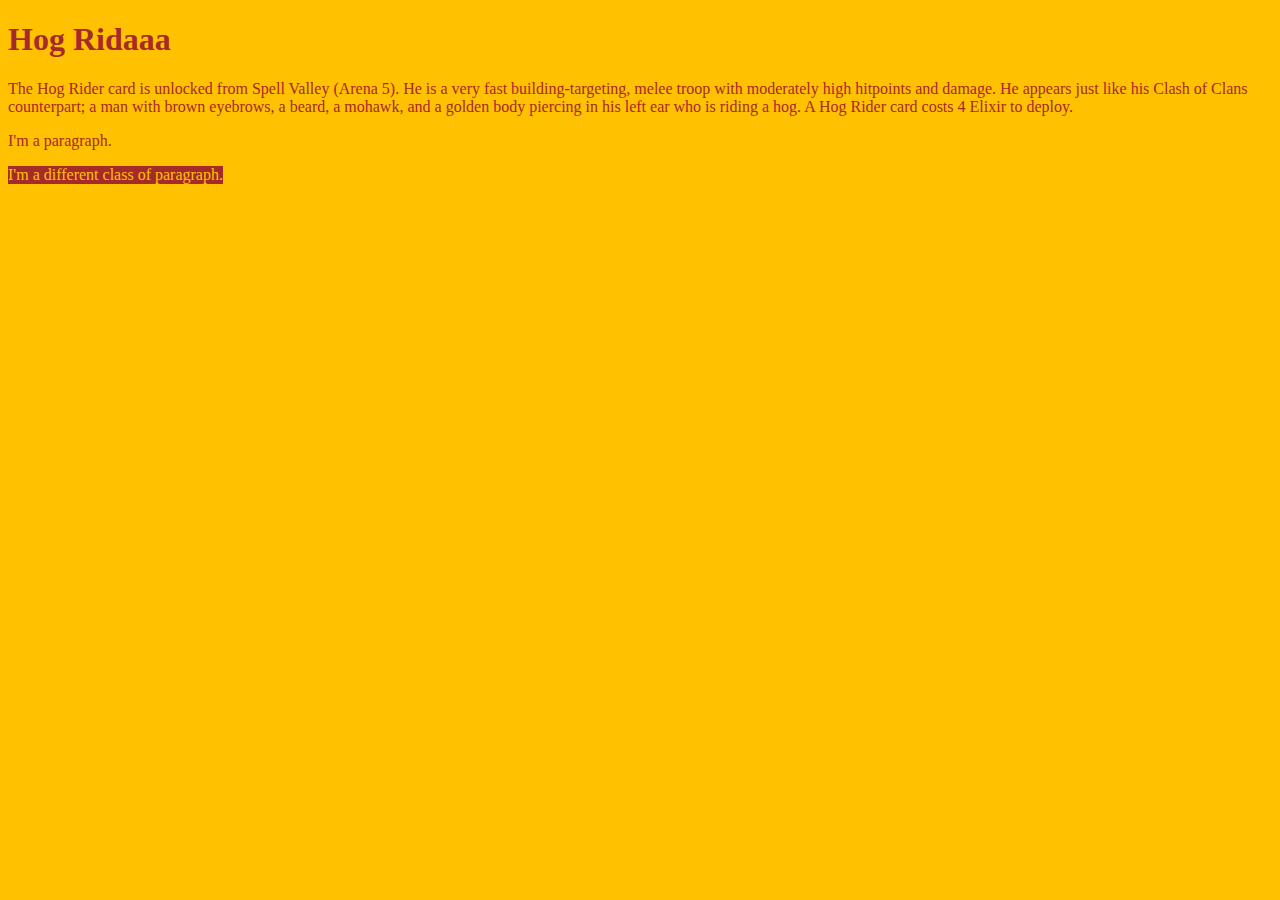
<file: lab-01/index.html>
<!DOCTYPE html>
<html lang="en">
<head>
    <link rel="stylesheet" href="styles.css">
    <meta charset="UTF-8">
    <meta http-equiv="X-UA-Compatible" content="IE=edge">
    <meta name="viewport" content="width=device-width, initial-scale=1.0">
    <title>Document</title>
</head>
<body>
    <h1>
        Hog Ridaaa
    </h1>
        The Hog Rider card is unlocked from Spell Valley (Arena 5). He is a very fast building-targeting, melee troop with moderately high hitpoints and damage. He appears just like his Clash of Clans counterpart; a man with brown eyebrows, a beard, a mohawk, and a golden body piercing in his left ear who is riding a hog. A Hog Rider card costs 4 Elixir to deploy.
    <p id="myElement">
        I'm a paragraph.
    </p>
    <p class="my-class">
        I'm a different class of paragraph.
    </p>
    <script src="scripts.js"></script>
</body>
</html>
</file>
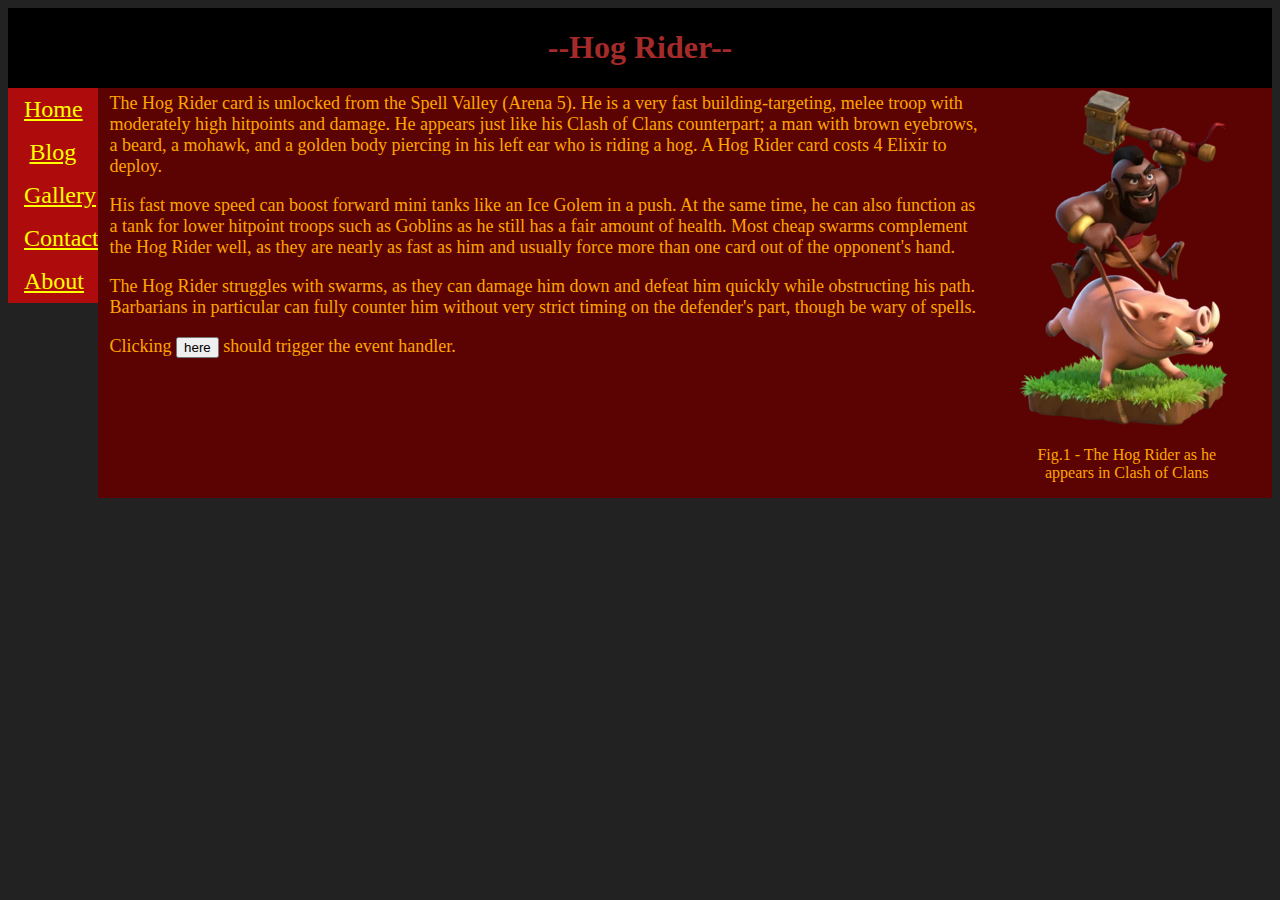
<file: lab-02/index.html>
<!DOCTYPE html>
<html lang="en">
<head>
    <link rel="stylesheet" href="styles.css">
    <title>Hog Rider</title>
</head>
<header>
    <h1>--Hog Rider--</h1>
</header>

<main>
    <nav>
        <a href="https://clashofclans.fandom.com/wiki/Hog_Rider">Home</a>
        <a href="#">Blog</a>
        <a href="#">Gallery</a>
        <a href="#">Contact</a>
        <a href="#">About</a>
    </nav>
    <section>
        <p>
            The Hog Rider card is unlocked from the Spell Valley (Arena 5). He is a very fast building-targeting, melee troop with moderately high hitpoints and damage. He appears just like his Clash of Clans counterpart; a man with brown eyebrows, a beard, a mohawk, and a golden body piercing in his left ear who is riding a hog. A Hog Rider card costs 4 Elixir to deploy.
        </p>
        <p>
            His fast move speed can boost forward mini tanks like an Ice Golem in a push. At the same time, he can also function as a tank for lower hitpoint troops such as Goblins as he still has a fair amount of health. Most cheap swarms complement the Hog Rider well, as they are nearly as fast as him and usually force more than one card out of the opponent's hand.
        </p>
        <p>
            The Hog Rider struggles with swarms, as they can damage him down and defeat him quickly while obstructing his path. Barbarians in particular can fully counter him without very strict timing on the defender's part, though be wary of spells.
        </p>
        <p>
            Clicking <button id="myTrigger">here</button> should trigger the event handler.
        </p>
    </section>
    <div>
        <img src="Hog_Rider_info.png">
        <figure>
            <figcaption>Fig.1 - The Hog Rider as he appears in Clash of Clans</figcaption>
        </figure>
    </div>
</main>
<body>
    <script src="scripts.js"></script>
</body>
</html>
</file>
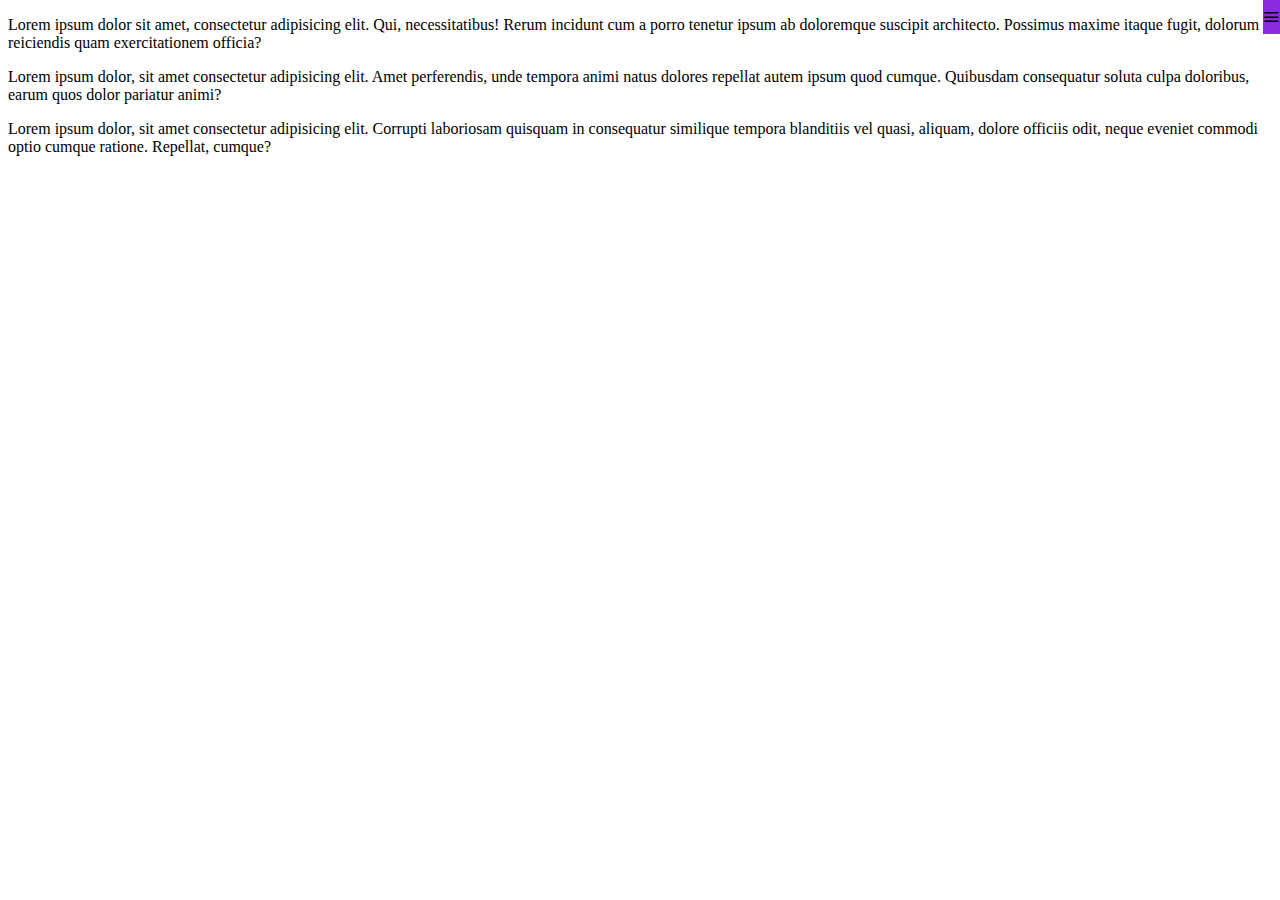
<file: lab-04/index.html>
<!DOCTYPE html>
<html lang="en">
    <head>
        <link rel="stylesheet" href="styles.css">
        <meta charset="UTF-8">
        <meta http-equiv="X-UA-Compatible" content="IE=edge">
        <meta name="viewport" content="width=device-width, initial-scale=1.0">
        <title>lab-04</title>
    </head>
    <body>
        <div id="menuToggler">&#8801;</div>
        <nav id="menu">
            <a href="#">Home</a>
            <a href="#">Blog</a>
            <a href="#">Gallery</a>
            <a href="#">Contact</a>
            <a href="#">About</a>
        </nav>
        <p>Lorem ipsum dolor sit amet, consectetur adipisicing elit. Qui, necessitatibus! Rerum incidunt cum a porro tenetur ipsum ab doloremque suscipit architecto. Possimus maxime itaque fugit, dolorum reiciendis quam exercitationem officia?</p>
        <p>Lorem ipsum dolor, sit amet consectetur adipisicing elit. Amet perferendis, unde tempora animi natus dolores repellat autem ipsum quod cumque. Quibusdam consequatur soluta culpa doloribus, earum quos dolor pariatur animi?</p>
        <p>Lorem ipsum dolor, sit amet consectetur adipisicing elit. Corrupti laboriosam quisquam in consequatur similique tempora blanditiis vel quasi, aliquam, dolore officiis odit, neque eveniet commodi optio cumque ratione. Repellat, cumque?</p>
        <script src="scripts.js"></script>
    </body>
</html>
</file>
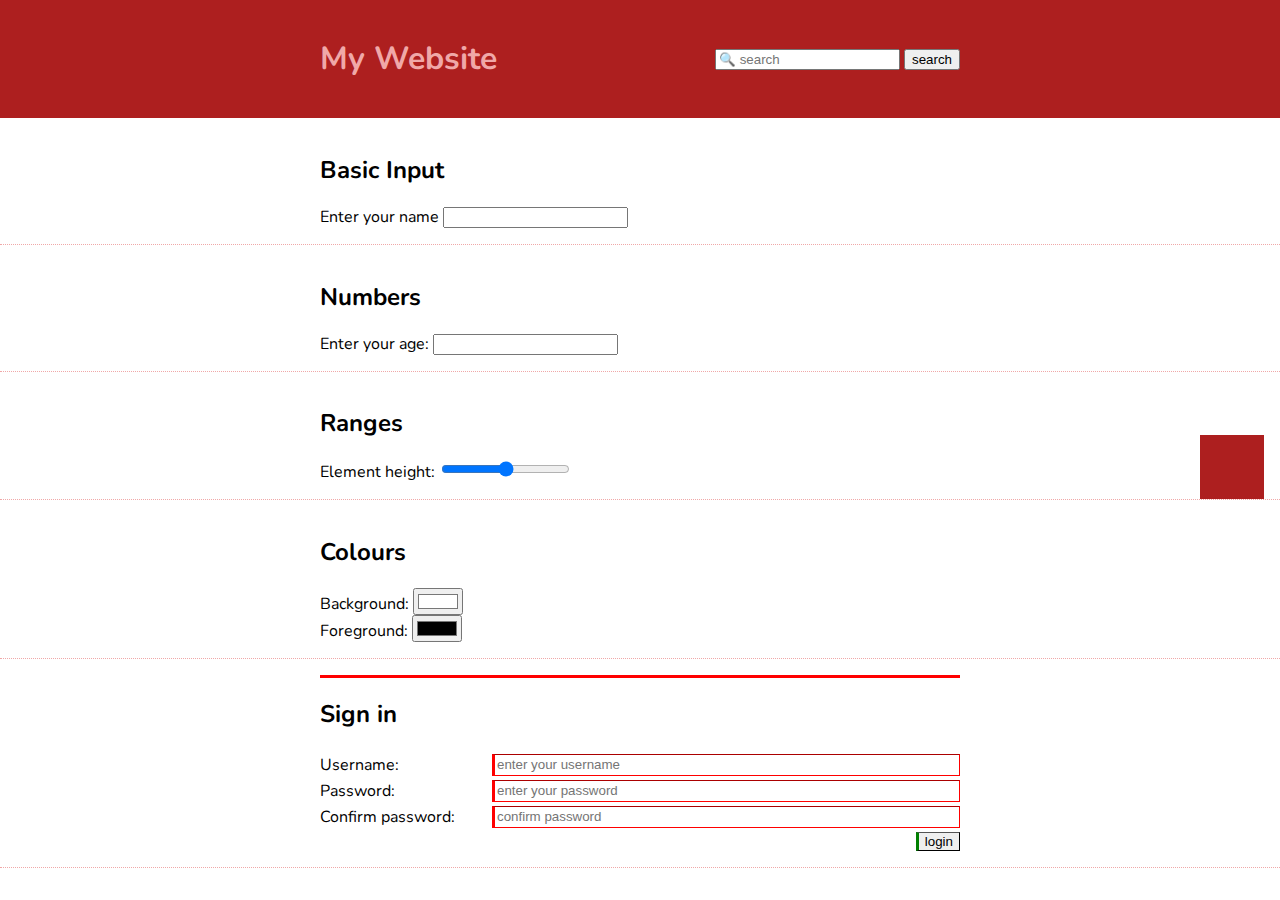
<file: lab-05/index.html>
<!DOCTYPE html>
<html lang="en">
    <head>
        <link rel="stylesheet" href="styles.css">
        <meta charset="UTF-8">
        <meta http-equiv="X-UA-Compatible" content="IE=edge">
        <meta name="viewport" content="width=device-width, initial-scale=1.0">
        <title>Lab-05</title>
    </head>
    <body>
        <header>
            <section id="search">
                <input type="search" placeholder="&#128269; search" id="myQuery" aria-label="search">
                <button id="searchButton">search</button>
            </section>
            <h1>My Website</h1>
        </header>
        <main>
            <section>
                <h2>Basic Input</h2>
                <label for="myName">Enter your name</label>
                <input id="myName">
            </section>
            <section>
                <h2>Numbers</h2>
                <label for="myAge">Enter your age: </label>
                <input id="myAge" type="number" max="150">
            </section>
            <section class="relative">
                <h2>Ranges</h2>
                <label for="myHeight">Element height: </label>
                <input id="myHeight" type="range" value="50" step="25">
                <div id="heightTarget"></div>
            </section>
            <section id="colours">
                <h2>Colours</h2>
                <label for="myBG">Background: </label>
                <input id="myBG" type="color" value="#ffffff"><br>
                <label for="myFG">Foreground: </label>
                <input id="myFG" type="color" value="#000000">
            </section>
            <section>
                <form id="login">
                    <h2>Sign in</h2>
                    <label for="myUser">Username: </label>
                    <input id="myUser" name="username" placeholder="enter your username" required>
                    <label for="myPassword">Password: </label>
                    <input id="myPassword" type="password" name="password" placeholder="enter your password" minlength="8" required>
                    <label for="myConfirmation">Confirm password: </label>
                    <input id="myConfirmation" type="password" placeholder="confirm password" required>
                    <input type="submit" value="login">
                </form>
            </section>
        </main>
        <script src="scripts.js"></script>
    </body>
</html>
</file>
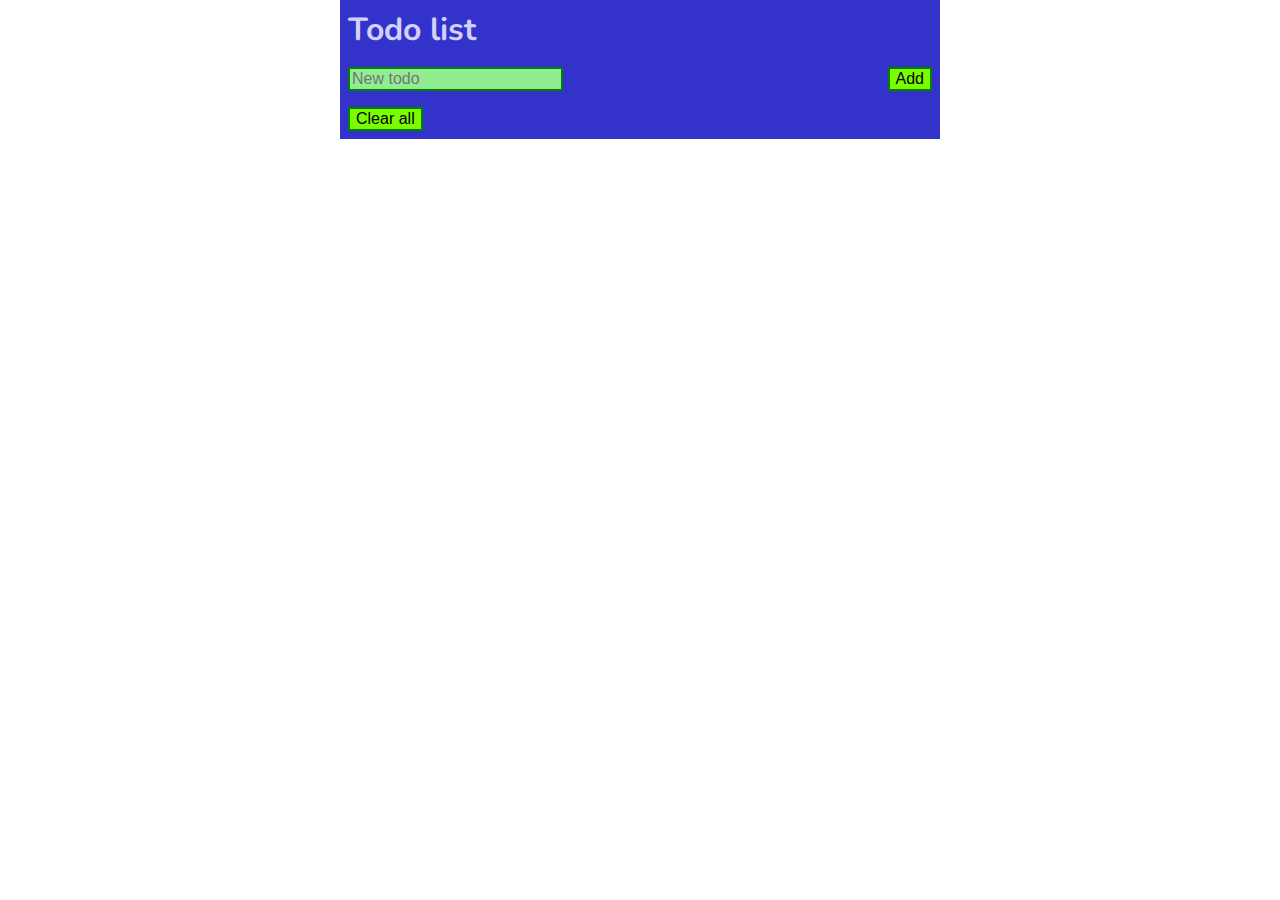
<file: lab-06/index.html>
<!DOCTYPE html>
<html lang="en">
  <head>
    <meta charset="utf-8">
    <meta name="viewport" content="width=device-width, initial-scale=1.0">
    <title>Todo list</title>
    <link rel="stylesheet" href="styles.css">
  </head>
  <body>
    <header>
      <h1>Todo list</h1>
    </header>
    <main>
      <section>
        <input id="text" placeholder="New todo" aria-label="new todo">
        <button id="add">Add</button>
      </section>
      <ul id="todo">
        <li>
          <label for="todo1">Study learning materials</label>
          <input type="checkbox" id="todo1">
        </li>
        <li>
          <label for="todo2">Complete lab exercises</label>
          <input type="checkbox" id="todo2">
        </li>
        <li>
          <label for="todo3">Attend lab sessions</label>
          <input type="checkbox" id="todo3">
        </li>
        <li>
          <label for="todo4">Conduct self-directed research</label>
          <input type="checkbox" id="todo4">
        </li>
        <li>
          <label for="todo5">Ask questions</label>
          <input type="checkbox" id="todo5">
        </li>
      </ul>
    </main>
    <footer>
      <button id="clear">Clear all</button>
    </footer>
    <script src="scripts.js"></script>
  </body>
</html>
</file>
<file: lab-01/styles.css>
body { 
    background: #ffc100;
    color: brown;
    font-family: 'Segoe UI';
}

.my-class {
    background: brown;
    color: #ffc100;
    font-family: 'Segoe UI';
    display: table;
}
</file>
<file: lab-02/styles.css>
body { 
    background: #222222;
    color: brown;
    font-family: 'Segoe UI';
}

nav {
    flex-direction: column;
    width: 7vw;
    justify-content: space-between;
    flex-shrink: 0;
  }

nav a {
background-color: rgba(255, 0, 0, 0.634);
font-size: 1.5em;
text-align: center;
color: yellow;
padding: 8px 16px;
margin: 0%;
display: block;

transition: background-color 0.5s;

}

nav a:hover {
    background-color: rgb(255, 55, 55);
  }

main {
    display: flex;
}

header {
    position: relative;
    text-align: center;
    background-color:black;
    z-index:1
}

section {
    color: orange;
    background-color:rgb(91, 3, 3);
    font-size: large;
    width: 100vw;
    margin-top: -1%;
    padding-left: 12px
}

div {
    background-color: rgb(91, 3, 3);
    text-align: center;
    color: orange;
}

header, section {
    overflow: auto;
}
</file>
<file: lab-04/styles.css>
body {
    width:fit-content;
    font-family: 'Segoe UI';
}

nav {
    display: flex;
    flex-direction: column;
    font-size: larger;
    position: fixed;
    width: 100vw;
    top: 0;
    transform: translateX(100vw);
    transition: 0.5s;
    background-color: teal;
}

nav a {
    text-align: center;
    padding: 1em
}

nav a:hover {
    background-color: aqua;
}

nav.open {
    transform: translateX(0);
}

div {
    background-color: blueviolet;
    font-size: 30px;
    text-align-last: center;
    position: fixed;
    top: 0;
    right: 0;
    z-index: 1;
}

@media screen and (min-width: 500px) {

    #menuToggler {
        position: fixed;
        top: 0;
        right: 0;
        z-index: 1;
    }
  
    nav {
        display: flex;
        flex-direction: row;
        justify-content: center;
    }
  
}
</file>
<file: lab-05/styles.css>
@import url('https://fonts.googleapis.com/css2?family=Nunito&display=swap');

:root {
    --height: 50%;
    --bg-colour: #ffffff;
    --fg-colour: #000000;
}

body {
  margin: 0;
  font-family: "Nunito", sans-serif;
}

header {
  padding: 0.5em 1em;
  display: flex;
  flex-direction: column;
  justify-content: space-between;
  align-items: center;
  background-color: hsl(0, 70%, 40%);
  color: hsl(0, 70%, 80%);
}

#search {
  order: 1;
}

main section {
  padding: 1em;
  border-bottom: 0.5px dotted hsl(0, 70%, 80%);
}

@media screen and (min-width: 420px) {
  header {
    flex-direction: row;
  }
}

@media screen and (min-width: 900px) {
  header, main section {
		padding: 1em 25vw;
	}
}

input:invalid {
    background-color: hsl(0, 70%, 70%);
    border-color: hsl(0, 100%, 50%)
}

.relative {
    position: relative;
}

#heightTarget {
    position: absolute;
    bottom: 0;
    right: 1em;
    width: 4em;
    background-color: hsl(0, 70%, 40%);
    height: var(--height);
    transition: 0.4s;
}

#colours {
    background-color: var(--bg-colour);
    color: var(--fg-colour);
}

form {
    display: grid;
    grid-row-gap: 0.25em;
    grid-column-gap: 1em;
    grid-template-columns: minmax(max-content, 1fr) 3fr;
}

form h2 {
    grid-column: 1 / 3;
}

form input[type="submit"] {
    grid-column: 2 / 3;
    justify-self: end;
}

form input:invalid {
    background-color: #ffffff;
    border-width: 0.5px 0.5px 0.5px 3px;
    border-left-style: solid;
    border-left-color: red;
}
form input:valid {
    border-width: 0.5px 0.5px 0.5px 3px;
    border-left-style: solid;
    border-left-color: green;
}
form:invalid {
    border-top: 3px solid red;
}
form:valid {
    border-top: 3px solid green;
}
</file>
<file: lab-06/styles.css>
@import url('https://fonts.googleapis.com/css2?family=Nunito&display=swap');

:root {
  --hue: 240;
  --dark: hsl(var(--hue), 60%, 50%);
  --light: hsl(var(--hue), 80%, 90%);
  --custom: hsl(var(--hue), 80%, 70%)
}

body {
  font-family: Nunito, sans-serif;
  max-width: 600px;
  margin: 0 auto;
}

header, section, footer {
  background-color: var(--dark);
  color: var(--light);
  overflow: auto;
  padding: 0.5rem;  
}



h1 {
  margin: 0;
}

ul {
  list-style: none;
  user-select: none;
  padding: 0;
  margin: 0;
}

li {
  padding: 1em 0.5rem;
  margin: 0;
  border: 0px solid var(--dark);
  display: flex;
  justify-content: space-between;
}

li:nth-child(odd) {
  background-color: var(--light);
  border-width: 2px 0;
}

li:nth-child(even) {
  background-color: var(--custom);
}

section {
  display: flex;
  justify-content: space-between;
}

input, button {
  font-size: 1em;
  border: 2px solid green;
  background-color: lightgreen;
}

button {
  border: 2px solid green;
  background-color: lawngreen;
  color: black;
}

label {
  flex-grow: 1;
}

input[type="checkbox"] {
  display: none;
}

input:checked + label {
  text-decoration: line-through;
}
</file>
